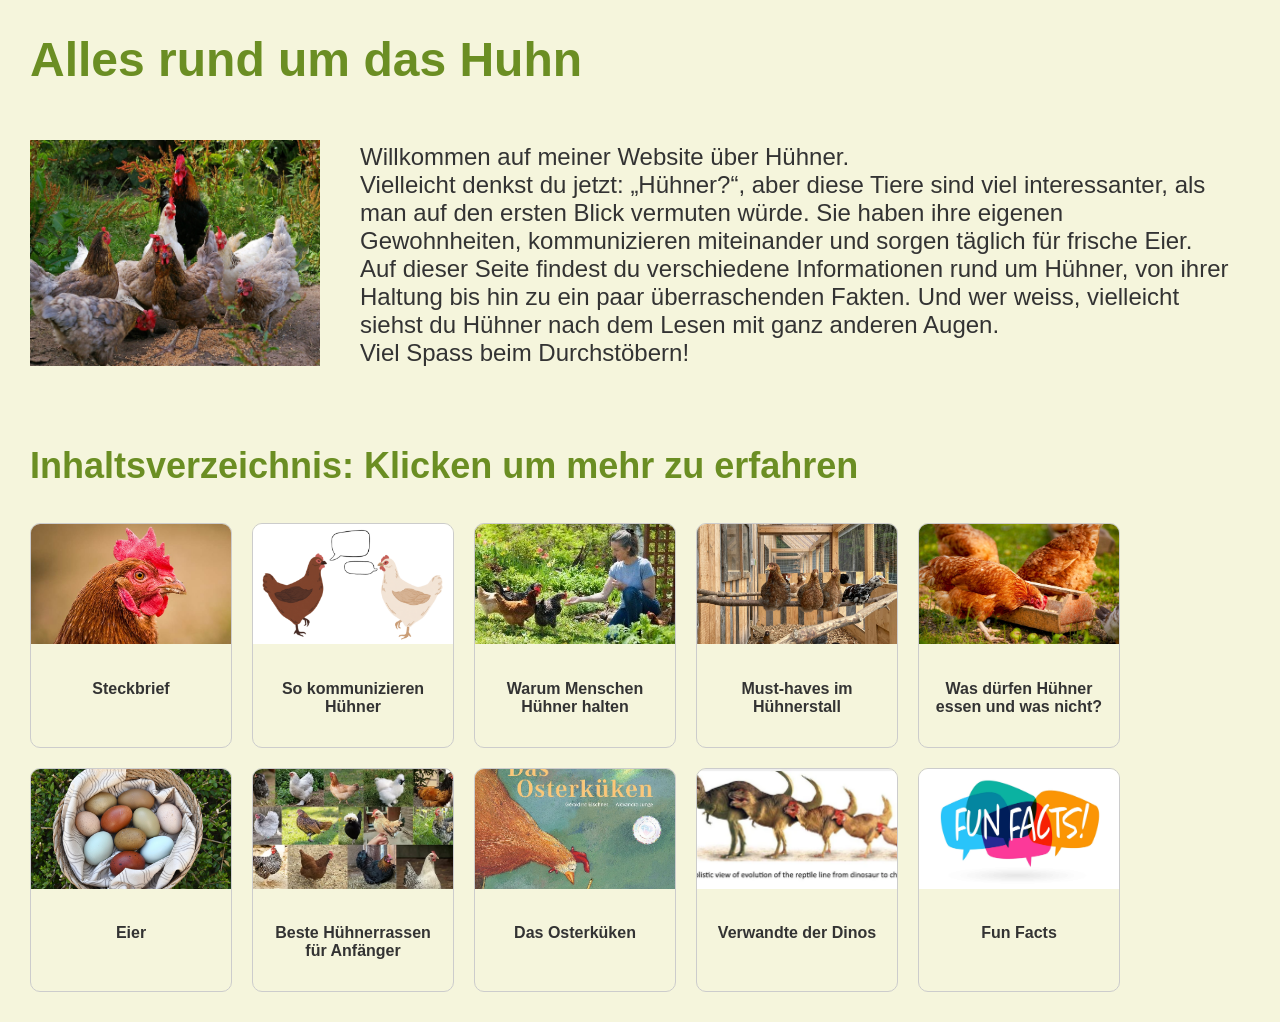
<file: index.html>
<!DOCTYPE html>
<html lang="en">
<head>
    <meta charset="UTF-8">
    <meta name="viewport" content="width=device-width, initial-scale=1.0">
    <title>Document</title>
    <link rel="stylesheet" href="style.css">
</head>


<body>

<h1>Alles rund um das Huhn</h1>
<div class="einleitung">
    <div class="bild">
        <img src="chicken.jpg" alt="Chicken">
    </div>
    <div class="text">
    <p>Willkommen auf meiner Website über Hühner.  <br/>
Vielleicht denkst du jetzt: „Hühner?“, aber diese Tiere sind viel interessanter,  
als man auf den ersten Blick vermuten würde. Sie haben ihre eigenen Gewohnheiten,  
kommunizieren miteinander und sorgen täglich für frische Eier. 
Auf dieser Seite findest du verschiedene Informationen rund um Hühner, von ihrer 
Haltung bis hin zu ein paar überraschenden Fakten. Und wer weiss, vielleicht siehst du  
Hühner nach dem Lesen mit ganz anderen Augen. <br/>
Viel Spass beim Durchstöbern!
</div>
</p>
</div>
 <br/>

<h3>Inhaltsverzeichnis: Klicken um mehr zu erfahren</h3>
<div class="karten-container">

    <a href="steckbrief.html" class="karte">
        <img src="steckbrief.jpg" alt="Bild Huhn">
        <h4>Steckbrief</h4>
    </a>

    <a href="kommunikation.html" class="karte">
        <img src="kommunikation.jpg" alt="Hühner reden">
        <h4>So kommunizieren Hühner</h4>
    </a>

    <a href="haltung.html" class="karte">
        <img src="haltung.jpg" alt="Frau mit Hühner">
        <h4>Warum Menschen Hühner halten</h4>
    </a>

    <a href="stall.html" class="karte">
        <img src="stall.jpg" alt="Hühnerstall">
        <h4>Must-haves im Hühnerstall</h4>
    </a>

    <a href="futter.html" class="karte">
        <img src="futter.jpg" alt="Hühner am essen">
        <h4>Was dürfen Hühner essen und was nicht?</h4>
    </a>

    <a href="eier.html" class="karte">
        <img src="eier.jpg" alt="Eier">
        <h4>Eier</h4>
    </a>

    <a href="rassen.html" class="karte">
        <img src="rassen.jpg" alt="Hühnerrassen">
        <h4>Beste Hühnerrassen für Anfänger</h4>
    </a>

    <a href="osterkueken.html" class="karte">
        <img src="osterkueken.jpg" alt="das Osterküken">
        <h4>Das Osterküken</h4>
    </a>

    <a href="dinos.html" class="karte">
        <img src="dinos.jpg" alt="Dinosaurier und Huhn">
        <h4>Verwandte der Dinos</h4>
    </a>

    <a href="funfacts.html" class="karte">
        <img src="funfacts.jpg" alt="Fun Facts">
        <h4>Fun Facts</h4>
    </a>

</div>


</body>
</html>
</file>
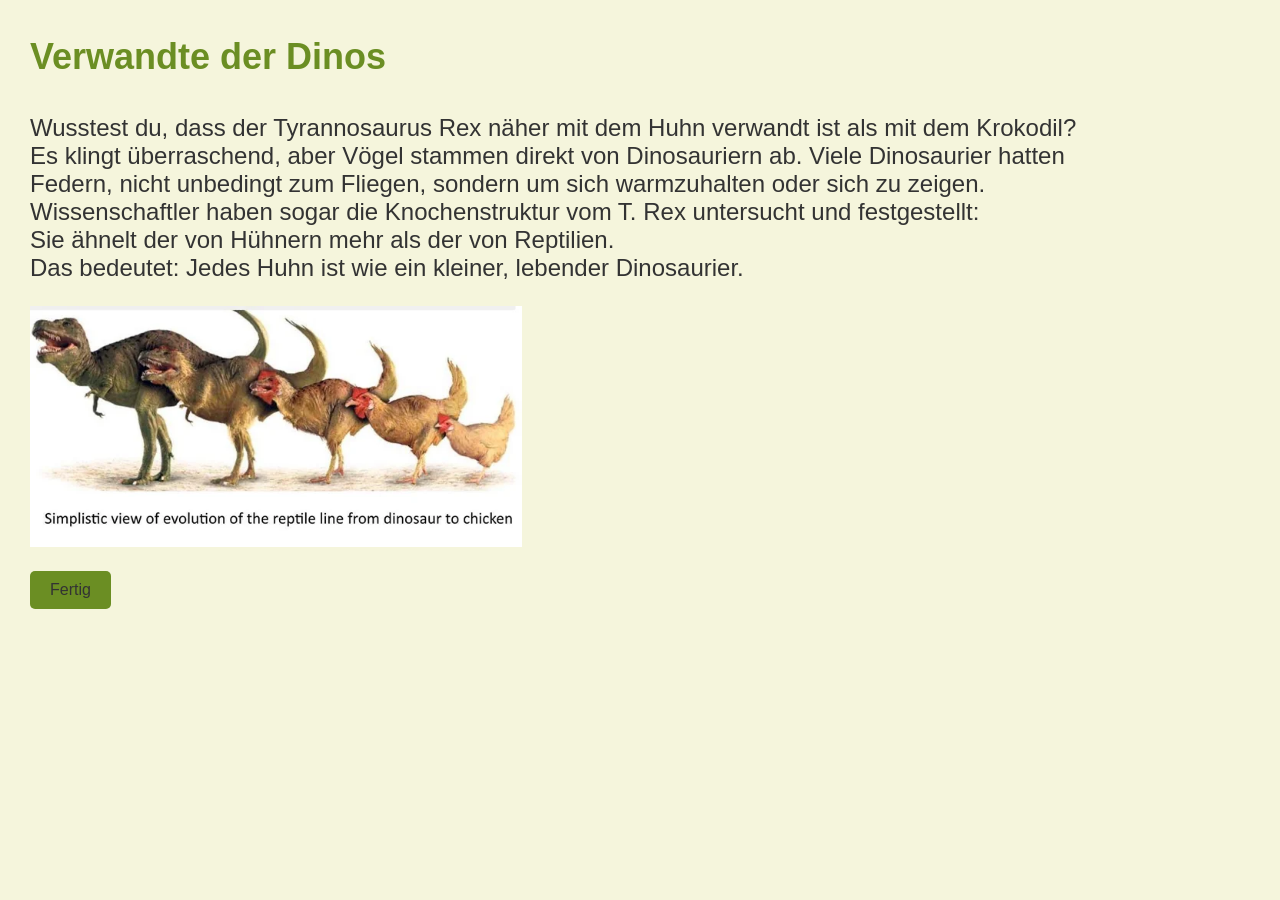
<file: dinos.html>
<!DOCTYPE html>
<html lang="en">
<head>
    <meta charset="UTF-8">
    <meta name="viewport" content="width=device-width, initial-scale=1.0">
    <title>Document</title>
    <link rel="stylesheet" href="style.css">
</head>

<h3>Verwandte der Dinos</h3>
<p>Wusstest du, dass der Tyrannosaurus Rex näher mit dem Huhn verwandt ist als mit dem Krokodil?  <br/>
Es klingt überraschend, aber Vögel stammen direkt von Dinosauriern ab. Viele Dinosaurier hatten  <br/>
Federn, nicht unbedingt zum Fliegen, sondern um sich warmzuhalten oder sich zu zeigen.  <br/>
Wissenschaftler haben sogar die Knochenstruktur vom T. Rex untersucht und festgestellt:  <br/>
Sie ähnelt der von Hühnern mehr als der von Reptilien. <br/>
Das bedeutet: Jedes Huhn ist wie ein kleiner, lebender Dinosaurier.  <br/>
</p>
<img src="dinos.jpg" alt="Entwicklung Dinos zu Hühner">
<br/>
<a href="index.html" class="zurueck">Fertig</a>
</file>
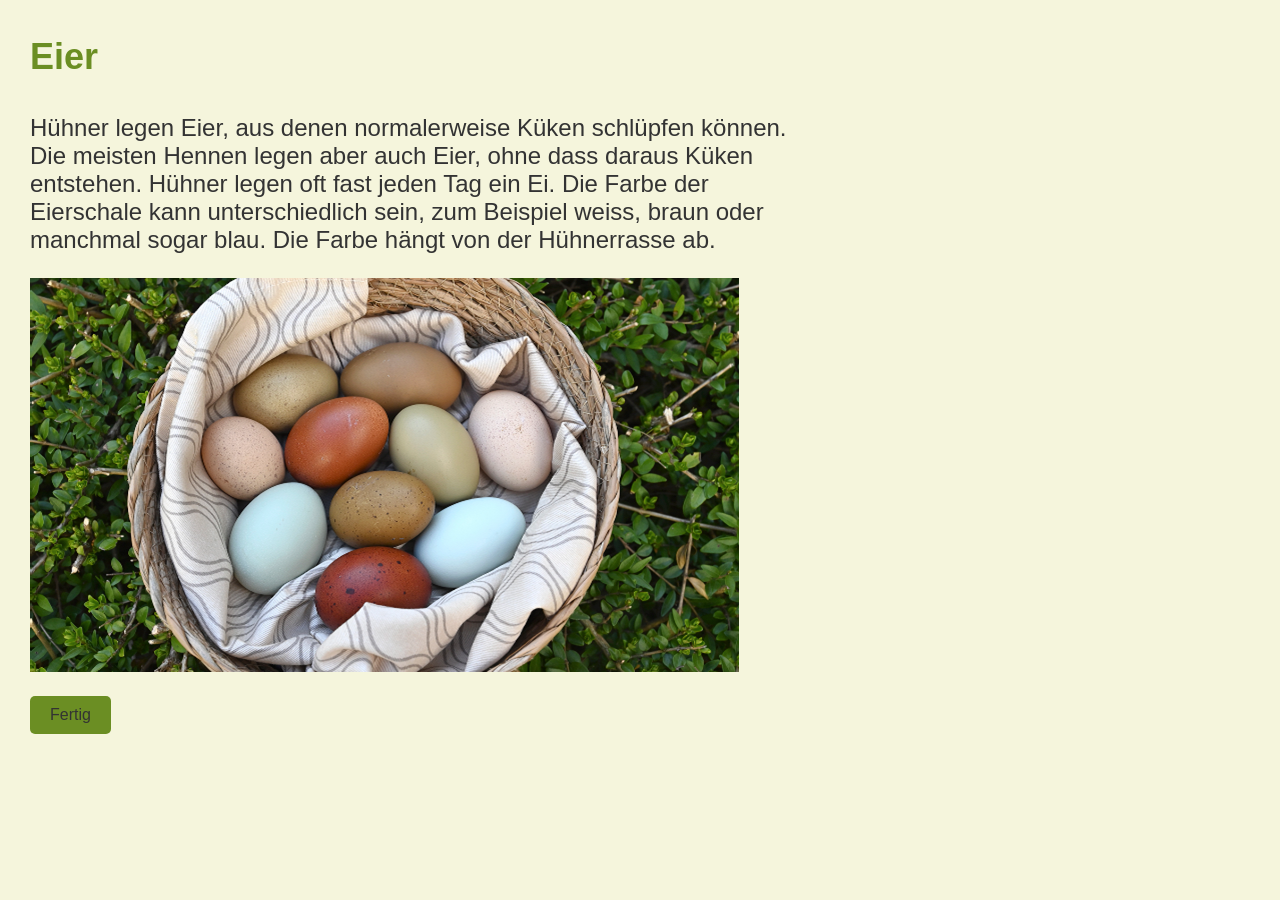
<file: eier.html>
<!DOCTYPE html>
<html lang="en">
<head>
    <meta charset="UTF-8">
    <meta name="viewport" content="width=device-width, initial-scale=1.0">
    <title>Document</title>
    <link rel="stylesheet" href="style.css">
</head>

<h3>Eier</h3>
<p>Hühner legen Eier, aus denen normalerweise Küken schlüpfen können. <br/>
Die meisten Hennen legen aber auch Eier, ohne dass daraus Küken <br/>
entstehen. Hühner legen oft fast jeden Tag ein Ei. Die Farbe der <br/>
Eierschale kann unterschiedlich sein, zum Beispiel weiss, braun oder <br/>
manchmal sogar blau. Die Farbe hängt von der Hühnerrasse ab.<br/>
</p>
<img src="eier.jpg" alt="Eier">
<br/>

<a href="index.html" class="zurueck">Fertig</a>
</file>
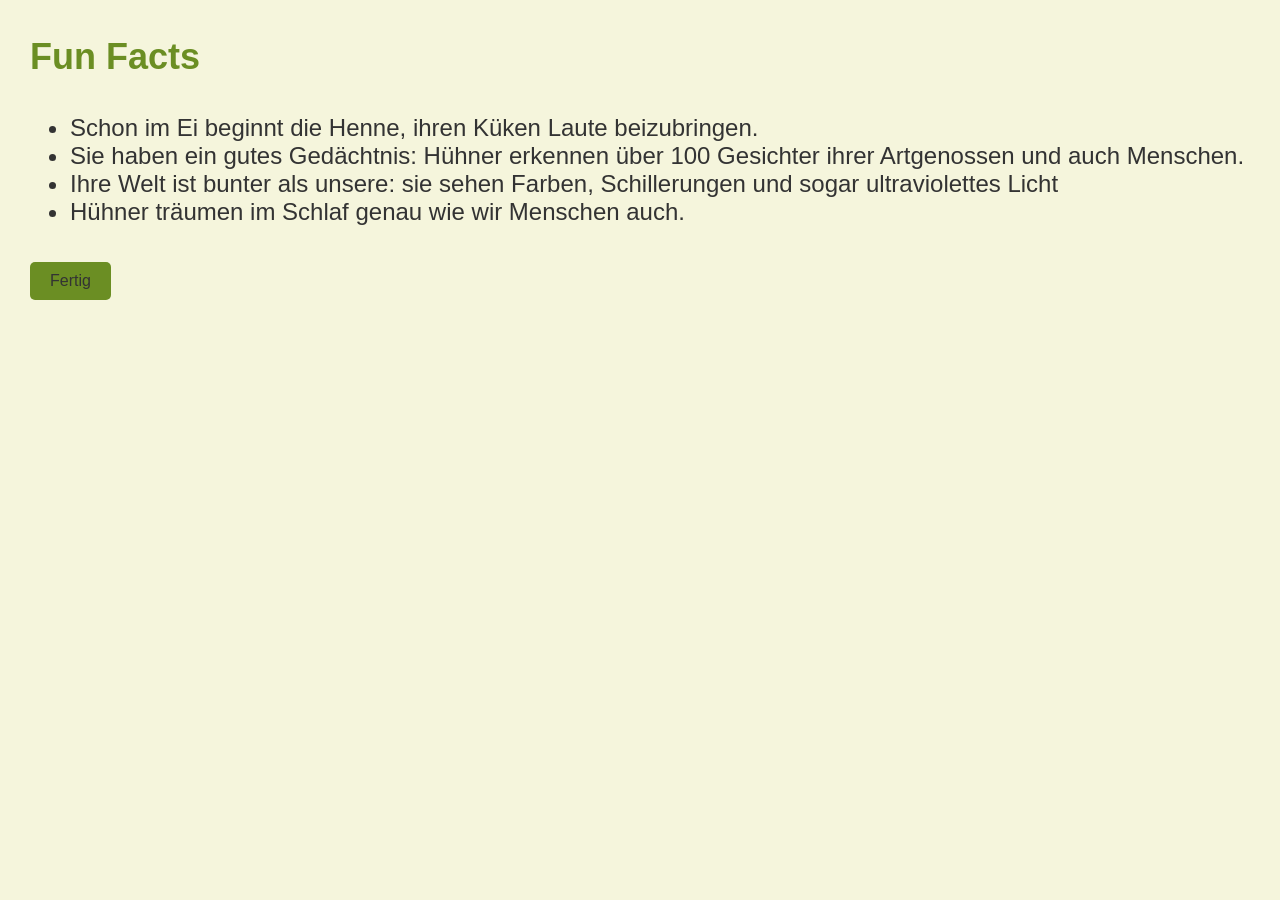
<file: funfacts.html>
<!DOCTYPE html>
<html lang="en">
<head>
    <meta charset="UTF-8">
    <meta name="viewport" content="width=device-width, initial-scale=1.0">
    <title>Document</title>
    <link rel="stylesheet" href="style.css">
</head>

<h3>Fun Facts</h3>
<ul>
<li>Schon im Ei beginnt die Henne, ihren Küken Laute beizubringen.</li>
<li>Sie haben ein gutes Gedächtnis: Hühner erkennen über 100 Gesichter ihrer Artgenossen und auch Menschen.</li>
<li>Ihre Welt ist bunter als unsere: sie sehen Farben, Schillerungen und sogar ultraviolettes Licht</li>
<li>Hühner träumen im Schlaf genau wie wir Menschen auch.</li>
</ul>

<a href="index.html" class="zurueck">Fertig</a>
</file>
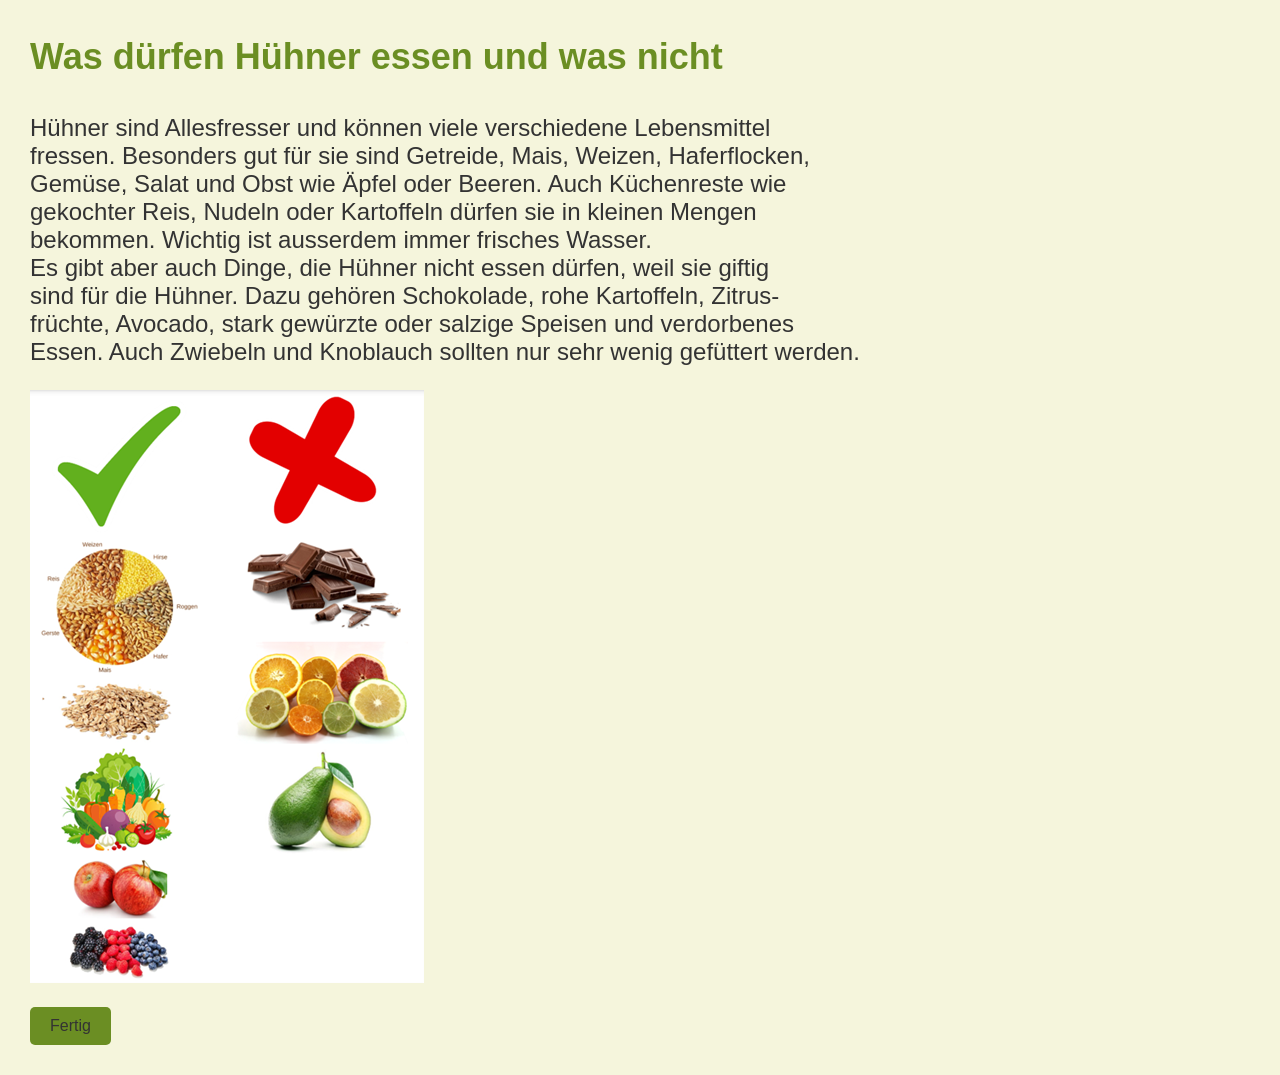
<file: Futter.html>
<!DOCTYPE html>
<html lang="en">
<head>
    <meta charset="UTF-8">
    <meta name="viewport" content="width=device-width, initial-scale=1.0">
    <title>Document</title>
    <link rel="stylesheet" href="style.css">
</head>

<h3>Was dürfen Hühner essen und was nicht</h3>
<p>Hühner sind Allesfresser und können viele verschiedene Lebensmittel <br/>
fressen. Besonders gut für sie sind Getreide, Mais, Weizen, Haferflocken, <br/>
Gemüse, Salat und Obst wie Äpfel oder Beeren. Auch Küchenreste wie <br/>
gekochter Reis, Nudeln oder Kartoffeln dürfen sie in kleinen Mengen <br/>
bekommen. Wichtig ist ausserdem immer frisches Wasser. <br/>

Es gibt aber auch Dinge, die Hühner nicht essen dürfen, weil sie giftig <br/>
sind für die Hühner. Dazu gehören Schokolade, rohe Kartoffeln, Zitrus- <br/>
früchte, Avocado, stark gewürzte oder salzige Speisen und verdorbenes <br/>
Essen. Auch Zwiebeln und Knoblauch sollten nur sehr wenig gefüttert werden. <br/>
</p>
<img src="Essen.jpg" alt="Essensliste">
<br/>

<a href="index.html" class="zurueck">Fertig</a>
</file>
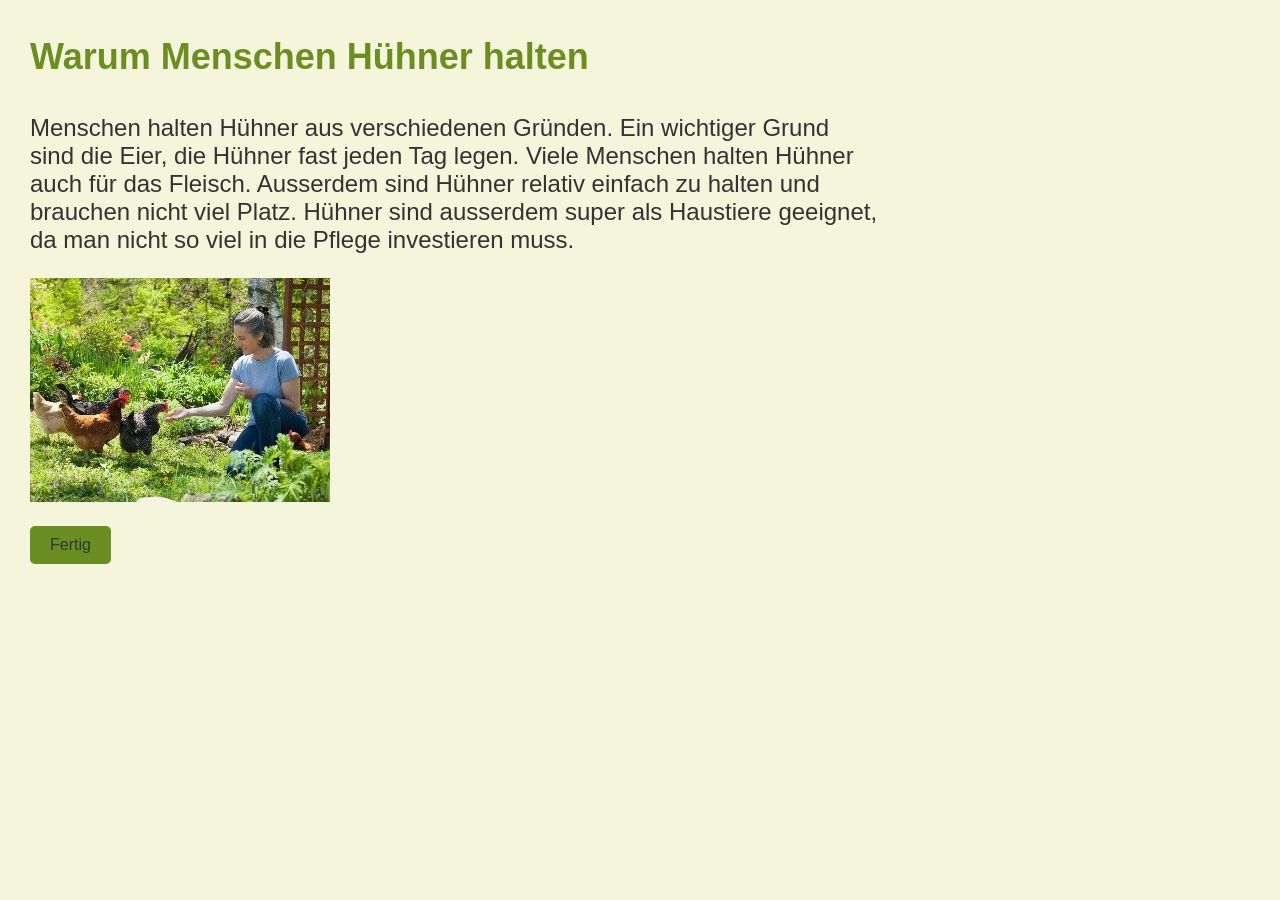
<file: haltung.html>
<!DOCTYPE html>
<html lang="en">
<head>
    <meta charset="UTF-8">
    <meta name="viewport" content="width=device-width, initial-scale=1.0">
    <title>Document</title>
    <link rel="stylesheet" href="style.css">
</head>

<h3>Warum Menschen Hühner halten</h3>
<p>Menschen halten Hühner aus verschiedenen Gründen. Ein wichtiger Grund <br/> sind die Eier, die Hühner fast jeden Tag legen. Viele Menschen  halten Hühner <br/> auch für das Fleisch.
Ausserdem sind Hühner relativ einfach zu halten und <br/> brauchen nicht viel Platz. Hühner sind ausserdem super als Haustiere geeignet,  <br/>da man nicht so viel in die Pflege investieren muss.
</p>
<img src="haltung.jpg" alt="Frau mit Hühner">
<br/>

<a href="index.html" class="zurueck">Fertig</a>
</file>
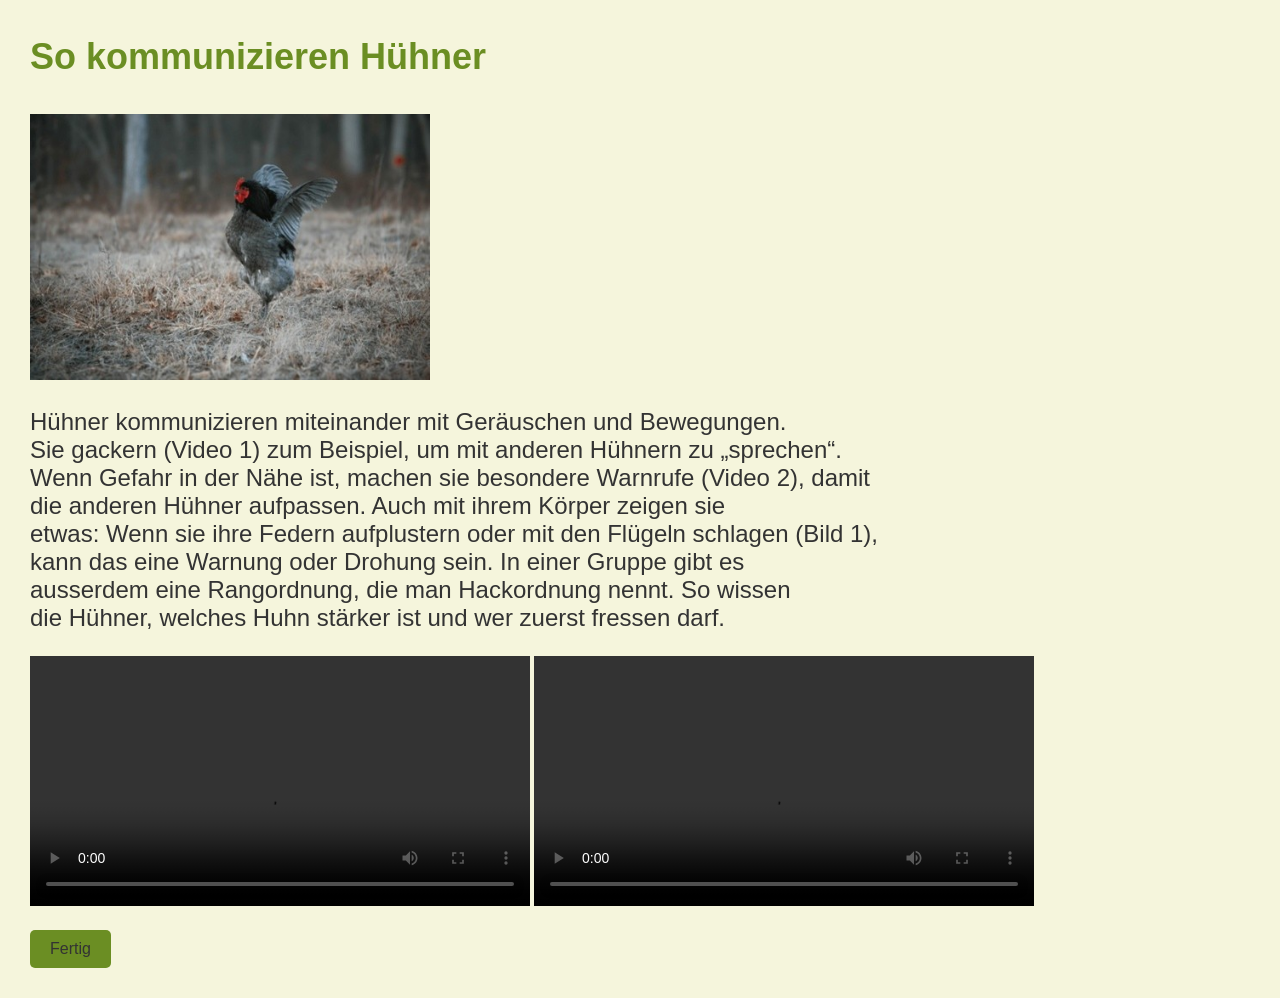
<file: kommunikation.html>
<!DOCTYPE html>
<html lang="en">
<head>
    <meta charset="UTF-8">
    <meta name="viewport" content="width=device-width, initial-scale=1.0">
    <title>Document</title>
    <link rel="stylesheet" href="style.css">
</head>

<h3>So kommunizieren Hühner</h3>
<img src="huhn.jpg" alt="Ein Huhn auf der Wiese" width="400">


<p>Hühner kommunizieren miteinander mit Geräuschen und Bewegungen. <br/> Sie gackern (Video 1) zum Beispiel, um mit anderen Hühnern zu „sprechen“. <br/> Wenn Gefahr in der Nähe ist, machen sie besondere Warnrufe (Video 2), damit <br/> die anderen Hühner aufpassen.
Auch mit ihrem Körper zeigen sie <br/> etwas: Wenn sie ihre Federn aufplustern oder mit den Flügeln schlagen (Bild 1), <br/> kann das eine Warnung oder Drohung sein. In einer Gruppe gibt es  <br/> ausserdem eine Rangordnung, die man Hackordnung nennt. So wissen <br/> die Hühner, welches Huhn stärker ist und wer zuerst fressen darf. 
</p>

<video width="500" controls>
  <source src="huhngackern.mp4" type="video/mp4">
  Dein Browser unterstützt das Video nicht.

</video>


<video width="500" controls>
  <source src="huhnwarnruf.mp4" type="video/mp4">
  Dein Browser unterstützt das Video nicht.

</video>
<br/>

<a href="index.html" class="zurueck">Fertig</a>
</file>
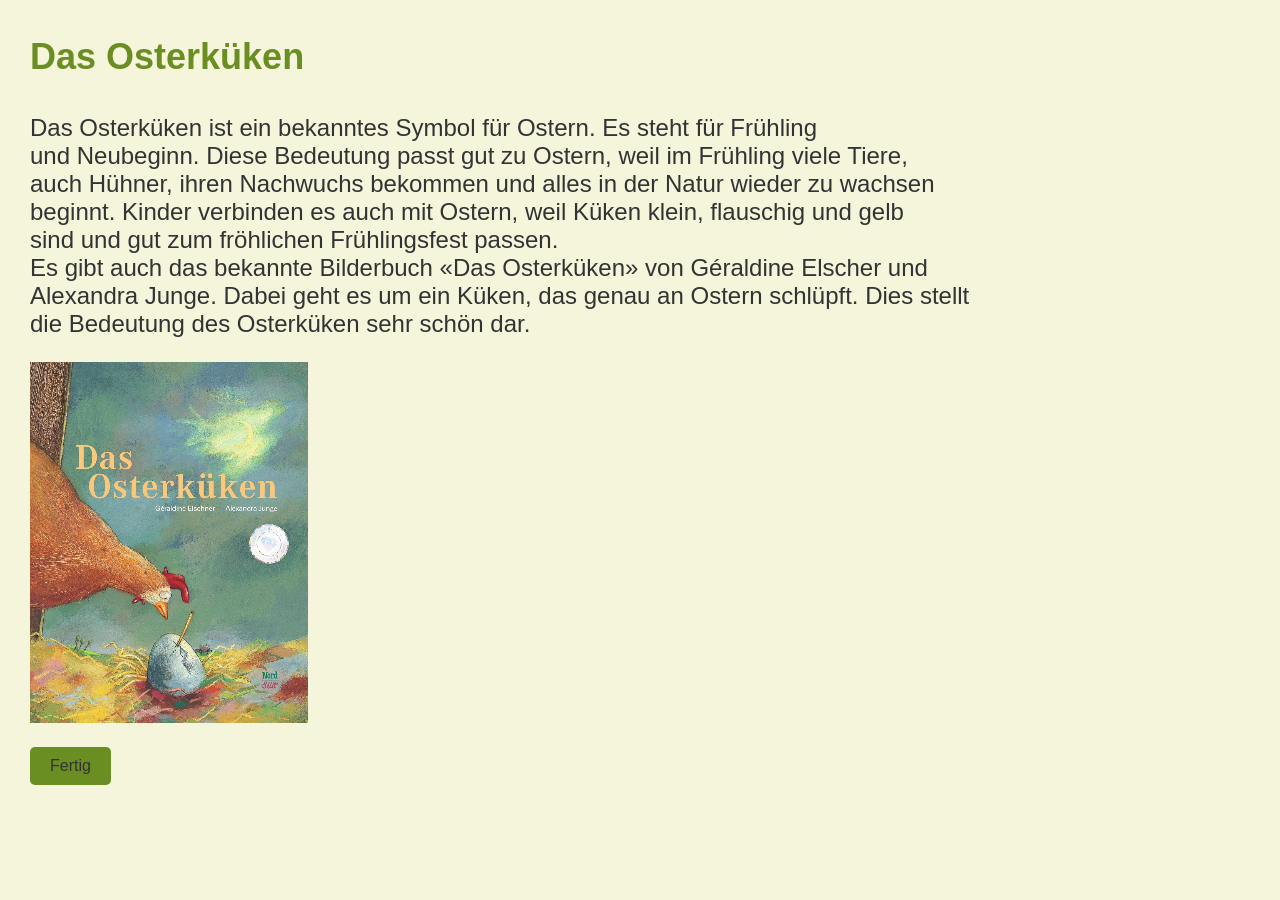
<file: osterkueken.html>
<!DOCTYPE html>
<html lang="en">
<head>
    <meta charset="UTF-8">
    <meta name="viewport" content="width=device-width, initial-scale=1.0">
    <title>Document</title>
    <link rel="stylesheet" href="style.css">
</head>

<h3>Das Osterküken</h3>
<p>Das Osterküken ist ein bekanntes Symbol für Ostern. Es steht für Frühling <br/>
und Neubeginn. Diese Bedeutung passt gut zu Ostern, weil im Frühling viele Tiere, <br/>
auch Hühner, ihren Nachwuchs bekommen und alles in der Natur wieder zu wachsen <br/>
beginnt. Kinder verbinden es auch mit Ostern, weil Küken klein, flauschig und gelb <br/>
sind und gut zum fröhlichen Frühlingsfest passen. <br/>
Es gibt auch das bekannte Bilderbuch «Das Osterküken» von Géraldine Elscher und <br/>
Alexandra Junge. Dabei geht es um ein Küken, das genau an Ostern schlüpft. Dies stellt<br/> 
die Bedeutung des Osterküken sehr schön dar.<br/>
</p>
<img src="osterkueken.jpg" alt="das Osterküken">
<br/>

<a href="index.html" class="zurueck">Fertig</a>
</file>
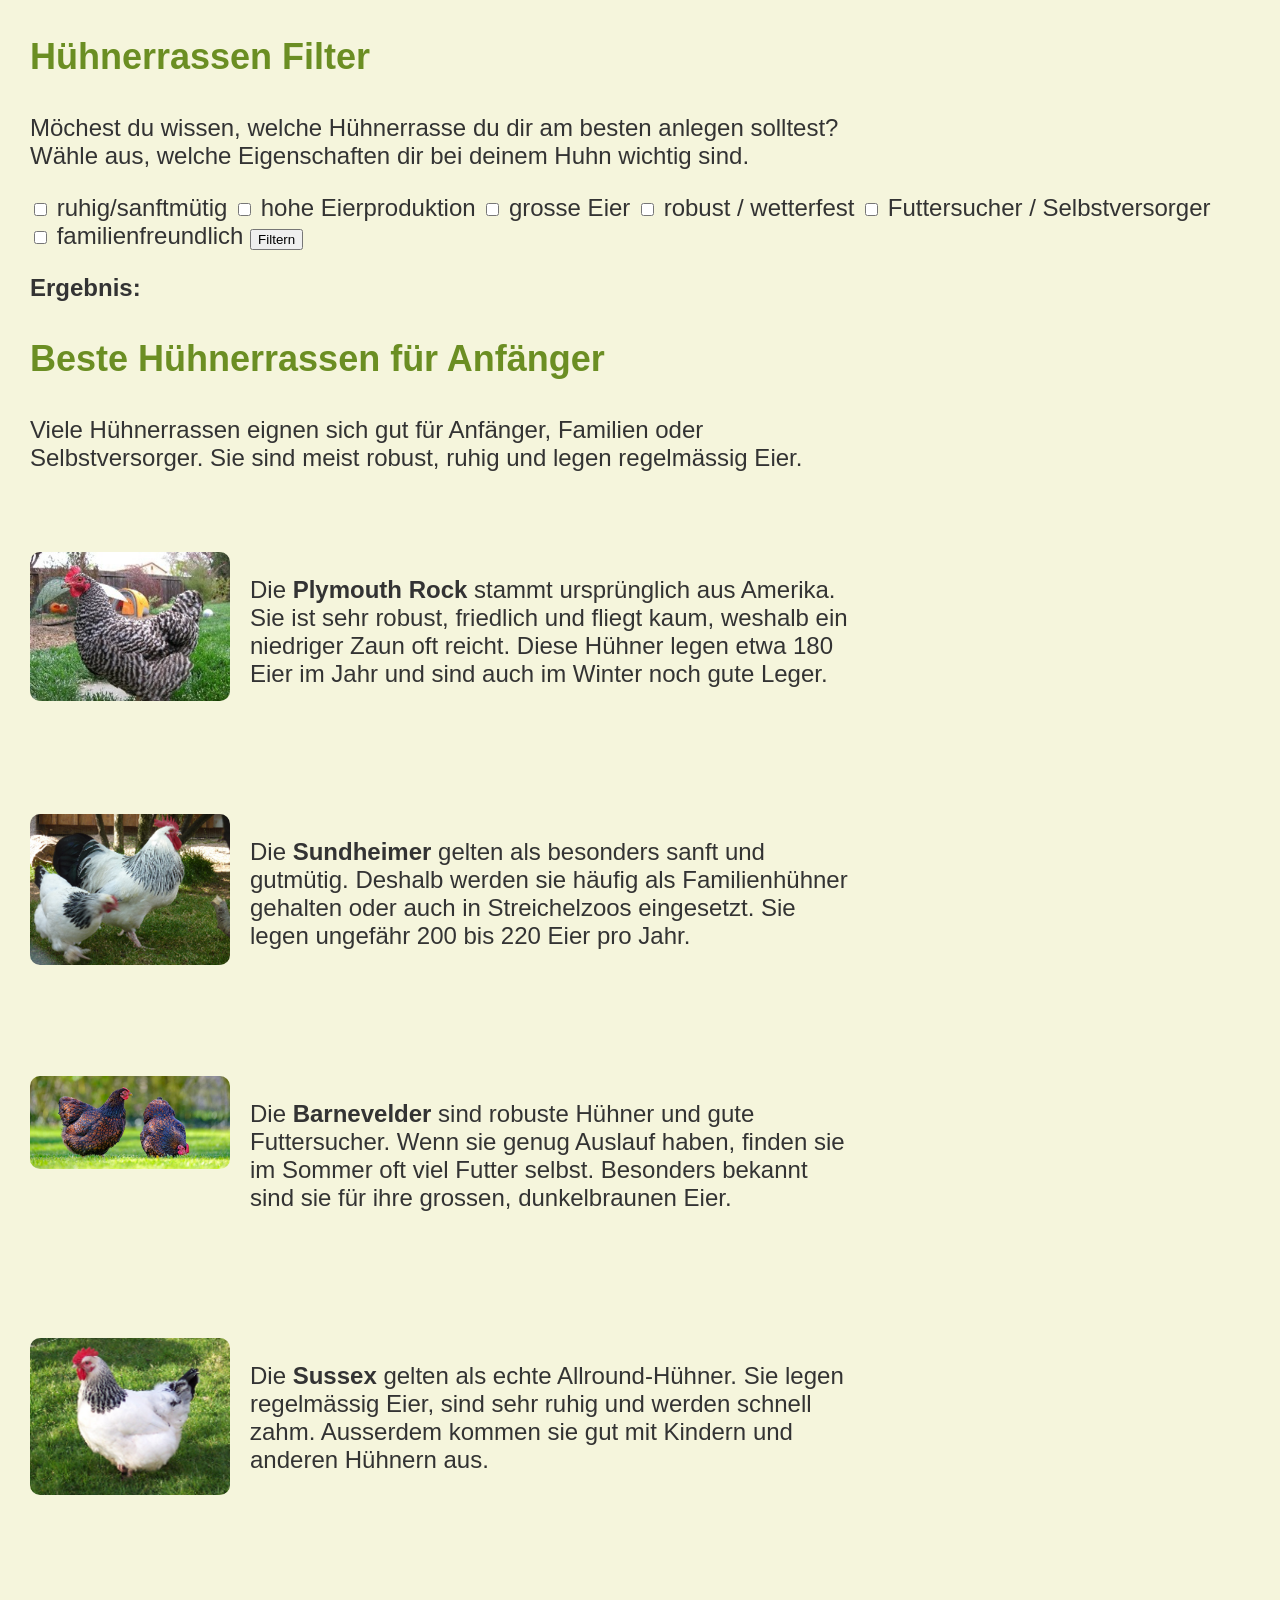
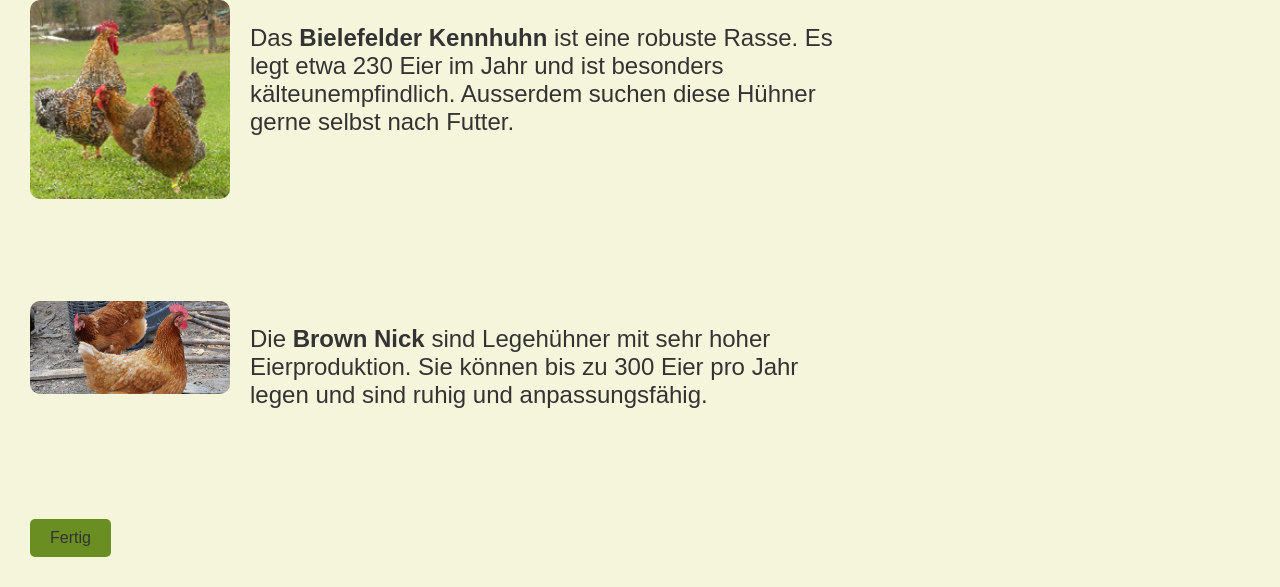
<file: rassen.html>
<!DOCTYPE html>
<html lang="en">
<head>
    <meta charset="UTF-8">
    <meta name="viewport" content="width=device-width, initial-scale=1.0">
    <title>Document</title>
    <link rel="stylesheet" href="style.css">

</head>

<body>

<h3>Hühnerrassen Filter</h3>
<p>Möchest du wissen, welche Hühnerrasse du dir am besten anlegen solltest? <br/>
    Wähle aus, welche Eigenschaften dir bei deinem Huhn wichtig sind. <br/> </p>


<p>
    <label><input type="checkbox" id="calm"> ruhig/sanftmütig</label>
<label><input type="checkbox" id="eggs"> hohe Eierproduktion</label>
<label><input type="checkbox" id="bigEggs"> grosse Eier</label>
<label><input type="checkbox" id="robust"> robust / wetterfest</label>
<label><input type="checkbox" id="food"> Futtersucher / Selbstversorger</label> <br/>
<label><input type="checkbox" id="family"> familienfreundlich</label>

<button onclick="filterHens()">Filtern</button>
</p>

<h2>Ergebnis:</h2>
<div id="results"></div>



<h3>Beste Hühnerrassen für Anfänger</h3>

<p>Viele Hühnerrassen eignen sich gut für Anfänger, Familien oder <br/>
Selbstversorger. Sie sind meist robust, ruhig und legen regelmässig Eier.<br/> 
<br/>
<br/>

<div class="chicken-container">

  <div class="chicken-row" id="plymouth-rock">
    <img src="plymouth.jpg" alt="Plymouth Rock">
    <div>
      <p>
        Die <strong>Plymouth Rock</strong> stammt ursprünglich aus Amerika. Sie ist sehr robust,
        friedlich und fliegt kaum, weshalb ein niedriger Zaun oft reicht. Diese
        Hühner legen etwa 180 Eier im Jahr und sind auch im Winter noch gute Leger.
      </p>
    </div>
  </div>
  <br/>
  <br/>
  <br/>
  <br/>

  <div class="chicken-row" id="sundheimer">
    <img src="sundheimer.jpg" alt="Sundheimer">
    <div>
      <p>
        Die <strong>Sundheimer</strong> gelten als besonders sanft und gutmütig. Deshalb werden sie
        häufig als Familienhühner gehalten oder auch in Streichelzoos eingesetzt.
        Sie legen ungefähr 200 bis 220 Eier pro Jahr.
      </p>
    </div>
  </div>
  <br/>
  <br/>
  <br/>
  <br/>

  <div class="chicken-row" id="barnevelder">
    <img src="barnevelder.jpg" alt="Barnevelder">
    <div>
      <p>
        Die <strong>Barnevelder</strong> sind robuste Hühner und gute Futtersucher. Wenn sie genug
        Auslauf haben, finden sie im Sommer oft viel Futter selbst. Besonders bekannt
        sind sie für ihre grossen, dunkelbraunen Eier.
      </p>
    </div>
  </div>
  <br/>
  <br/>
  <br/>
  <br/>

  <div class="chicken-row" id="sussex">
    <img src="sussex.jpg" alt="Sussex">
    <div>
      <p>
        Die <strong>Sussex</strong> gelten als echte Allround-Hühner. Sie legen regelmässig Eier, sind
        sehr ruhig und werden schnell zahm. Ausserdem kommen sie gut mit Kindern
        und anderen Hühnern aus.
      </p>
    </div>
  </div>
  <br/>
  <br/>
  <br/>
  <br/>

  <div class="chicken-row" id="bielefelder">
    <img src="bielefelder.jpg" alt="Bielefelder Kennhuhn">
    <div>
      <p>
        Das <strong>Bielefelder Kennhuhn</strong> ist eine robuste Rasse. Es legt etwa 230 Eier im Jahr
        und ist besonders kälteunempfindlich. Ausserdem suchen diese Hühner gerne selbst
        nach Futter.
      </p>
    </div>
  </div>
  <br/>
  <br/>
  <br/>
  <br/>

  <div class="chicken-row" id="brown-nick">
    <img src="brownnick.jpg" alt="Brown Nick">
    <div>
      <p>
        Die <strong>Brown Nick</strong> sind Legehühner mit sehr hoher Eierproduktion. Sie können bis
        zu 300 Eier pro Jahr legen und sind ruhig und anpassungsfähig.
      </p>
    </div>
  </div>
  <br/>
  <br/>

</div>

<a href="index.html" class="zurueck">Fertig</a>

<script src="script.js"></script>
<link rel="stylesheet" href="style.css">

</body>
</file>
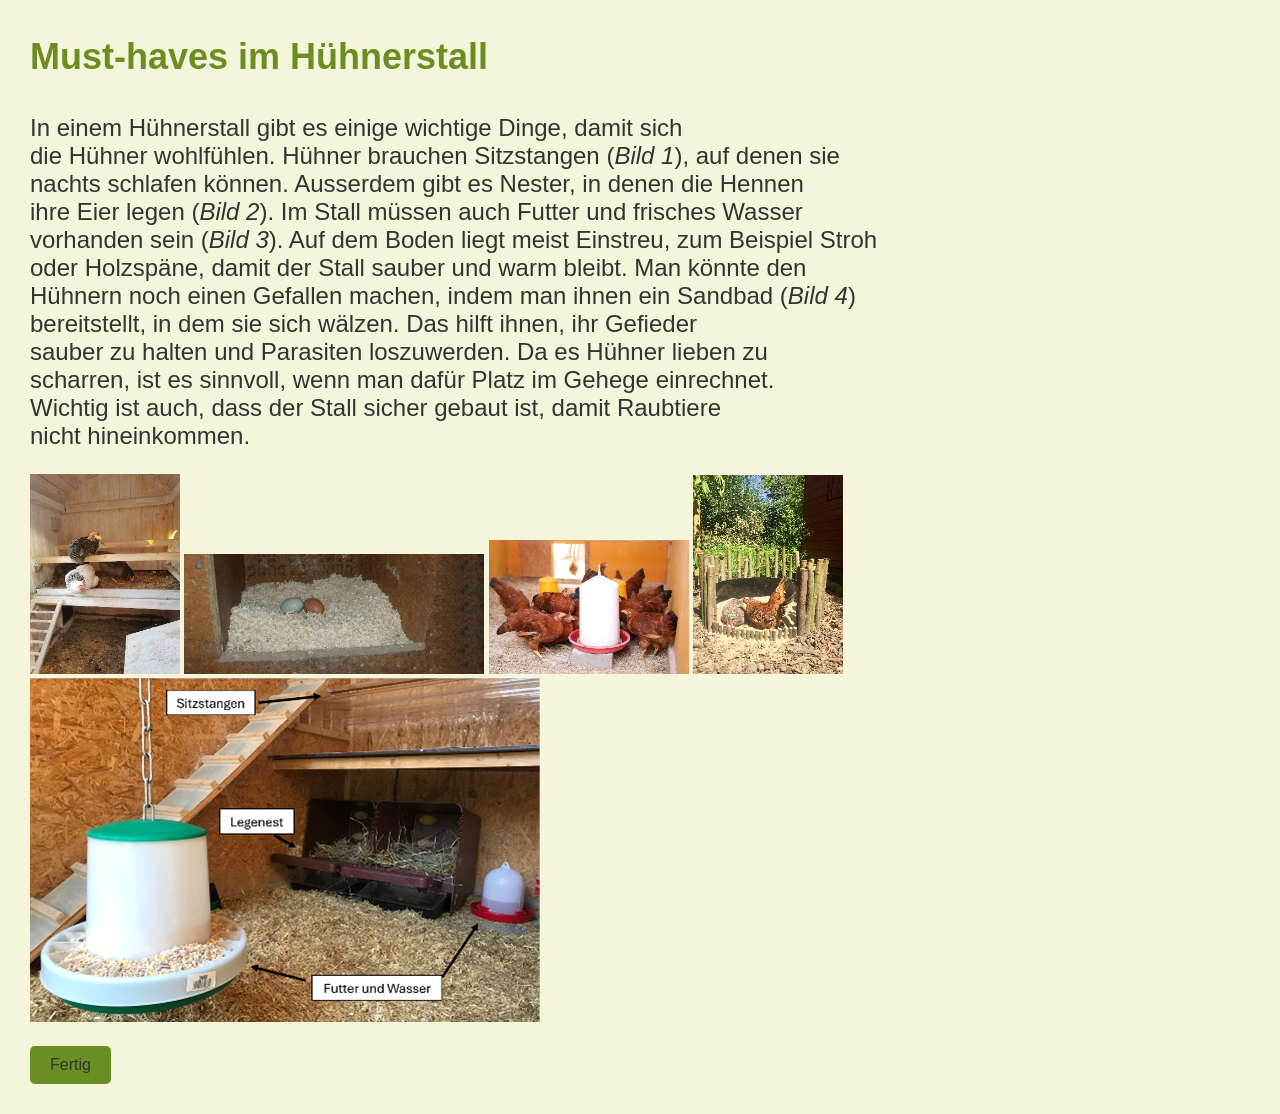
<file: stall.html>
<!DOCTYPE html>
<html lang="en">
<head>
    <meta charset="UTF-8">
    <meta name="viewport" content="width=device-width, initial-scale=1.0">
    <title>Document</title>
    <link rel="stylesheet" href="style.css">
</head>

<h3>Must-haves im Hühnerstall</h3>
<p>In einem Hühnerstall gibt es einige wichtige Dinge, damit sich <br/>
 die Hühner wohlfühlen. Hühner brauchen Sitzstangen (<em>Bild 1</em>), auf denen sie <br/>
 nachts schlafen können. Ausserdem gibt es Nester, in denen die Hennen <br/>
 ihre Eier legen (<em>Bild 2</em>). Im Stall müssen auch Futter und frisches Wasser <br/>
vorhanden sein (<em>Bild 3</em>). Auf dem Boden liegt meist Einstreu, zum Beispiel Stroh <br/>
oder Holzspäne, damit der Stall sauber und warm bleibt. Man könnte den <br/>
Hühnern noch einen Gefallen machen, indem man ihnen ein Sandbad (<em>Bild 4</em>)<br/>
bereitstellt, in dem sie sich wälzen. Das hilft ihnen, ihr Gefieder <br/>
sauber zu halten und Parasiten loszuwerden. Da es Hühner lieben zu <br/>
scharren, ist es sinnvoll, wenn man dafür Platz im Gehege einrechnet. <br/>
Wichtig ist auch, dass der Stall sicher gebaut ist, damit Raubtiere <br/>
nicht hineinkommen. 
</p>
<img src="Sitzstangen.jpg" alt="Sitzstangen" width="150">
<img src="Legenest.jpg" alt="Legenest" width="300">
<img src="Wasser.jpg" alt="Wsser" width="200">
<img src="Sandbad.jpg" alt="Sandbad" width="150">
<img src="Stallalg.jpg" alt="Stall">

<br/>
<a href="index.html" class="zurueck">Fertig</a>
</file>
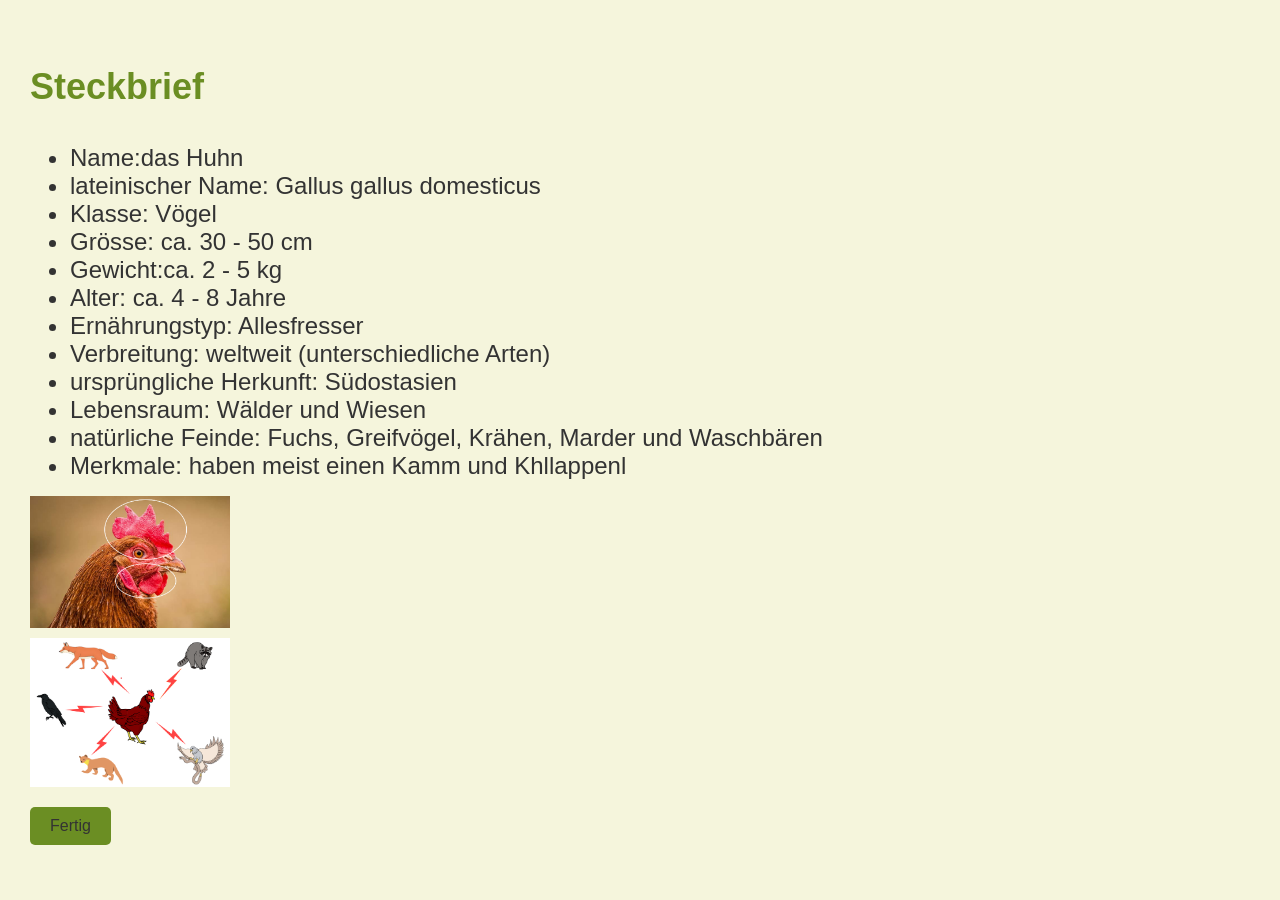
<file: steckbrief.html>
<!DOCTYPE html>
<html lang="en">
<head>
    <meta charset="UTF-8">
    <meta name="viewport" content="width=device-width, initial-scale=1.0">
    <title>Document</title>
    <link rel="stylesheet" href="style.css">
</head>

<div class="info-box"></div>

<h3>Steckbrief</h3>
<ul>

    <li>Name:das Huhn</li>
    <li>lateinischer Name: Gallus gallus domesticus </li>
    <li>Klasse: Vögel</li>
    <li>Grösse: ca. 30 - 50 cm</li>
    <li>Gewicht:ca. 2 - 5 kg</li>
    <li>Alter: ca. 4 - 8 Jahre</li>
    <li>Ernährungstyp: Allesfresser</li>
    <li>Verbreitung: weltweit (unterschiedliche Arten)</li>
    <li>ursprüngliche Herkunft: Südostasien</li>
    <li>Lebensraum: Wälder und Wiesen</li>
    <li>natürliche Feinde: Fuchs, Greifvögel, Krähen, Marder und Waschbären</li>
    <li>Merkmale: haben meist einen Kamm und Khllappenl</li>
   
</ul>

  <div class="images">
    <img src="huhnmerkmale.jpg" alt="Huhnmerkmale">
    <img src="huhnfeinde.jpg" alt="Huhnfeinde">
  </div>

</div>
<a href="index.html" class="zurueck">Fertig</a>
<link rel="stylesheet" href="style.css">
</file>
<file: style.css>
body {
    background-color: rgb(245, 245, 220);
    font-family: Arial, sans-serif; 
    margin: 30px;
}

h1 {

    color: rgb(107, 142, 35);
    font-size: 48px;
}

h2 {
    color: rgb(51, 51, 51);
    font-size: 24px;
}

h3 {
    font-size: 36px;
    color: rgb(107, 142, 35);
}

p {
    font-size: 24px;
    color: rgb(51, 51, 51);
}

li {
    font-size: 24px;
    color: rgb(51, 51, 51);
}

.einleitung {
display: flex;
    align-items: center;
    gap: 20px;
}


.bild {
    width: 25%;
}

.bild img {
    width: 100%;
    height: auto;
}

.text {
    width: 75%;
    padding-left: 20px;
}


.karten-container {
    display: flex;
    flex-wrap: wrap;
    gap: 20px;
}

.karte {
    width: 200px;
    text-decoration: none;
    color: rgb(51, 51, 51);
    border: 1px solid #ccc;
    border-radius: 10px;
    overflow: hidden;
    transition: transform 0.2s;
}

.karte img {
    width: 100%;
    height: 120px;
    object-fit: cover;
}

.karte h4 {
    padding: 10px;
    text-align: center;
}

.karte:hover {
    transform: scale(1.05);
}

.zurueck {
    display: inline-block;
    margin-top: 20px;
    padding: 10px 20px;
    background-color: rgb(107, 142, 35);
    color: rgb(51, 51, 51);
    text-decoration: none;
    border-radius: 5px;
}

.chicken-row {
  display: flex;
  gap: 20px;
  margin-bottom: 30px;
  align-items: flex-start;
}

.chicken-row img {
  width: 200px;
  border-radius: 10px;
}

.chicken-row div {
  max-width: 600px;
}

.info-box {
  display: flex;
  gap: 30px;
  align-items: flex-start;
}

.images {
  display: flex;
  flex-direction: column;
  gap: 10px;
}

.images img {
  width: 200px;
}
</file>
